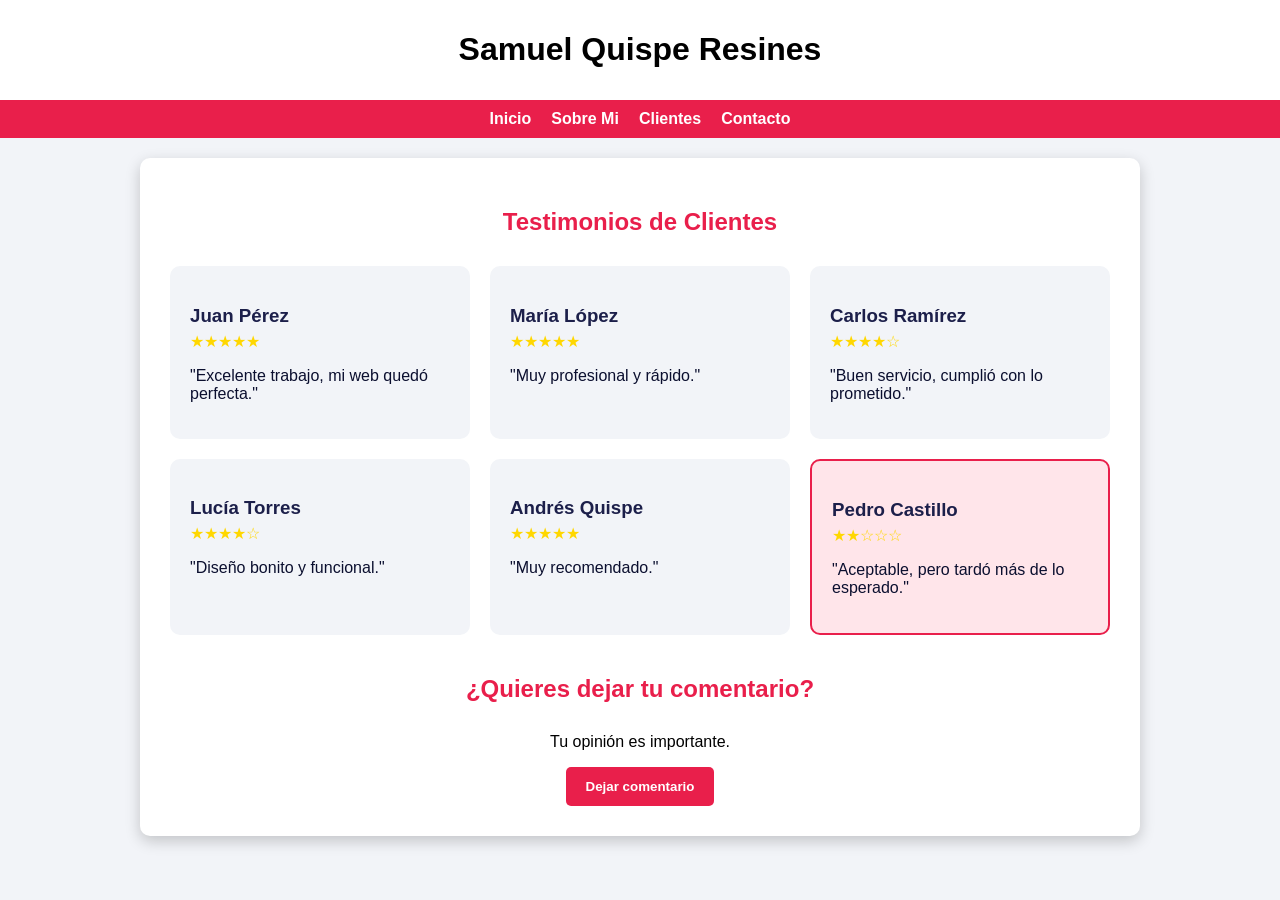
<file: clientes.html>
<!DOCTYPE html>
<html lang="es">
<head>
    <meta charset="UTF-8">
    <meta name="viewport" content="width=device-width, initial-scale=1.0">
    <title>Clientes</title>
    <link rel="stylesheet" href="CSS/stylecliente.css">
</head>
<body>

    <header>
        <h1>Samuel Quispe Resines</h1>
    </header>

    <nav>
        <a href="index.html">Inicio</a>
        <a href="sobremi.html">Sobre Mi</a>
        <a href="clientes.html">Clientes</a>
        <a href="contacto.html">Contacto</a>
    </nav>

    <main>

        <h2>Testimonios de Clientes</h2>

        <div class="contenedor-testimonios">

            <div class="testimonio">
                <h3>Juan Pérez</h3>
                <div class="estrellas">★★★★★</div>
                <p>"Excelente trabajo, mi web quedó perfecta."</p>
            </div>

            <div class="testimonio">
                <h3>María López</h3>
                <div class="estrellas">★★★★★</div>
                <p>"Muy profesional y rápido."</p>
            </div>

            <div class="testimonio">
                <h3>Carlos Ramírez</h3>
                <div class="estrellas">★★★★☆</div>
                <p>"Buen servicio, cumplió con lo prometido."</p>
            </div>

            <div class="testimonio">
                <h3>Lucía Torres</h3>
                <div class="estrellas">★★★★☆</div>
                <p>"Diseño bonito y funcional."</p>
            </div>

            <div class="testimonio">
                <h3>Andrés Quispe</h3>
                <div class="estrellas">★★★★★</div>
                <p>"Muy recomendado."</p>
            </div>

            <div class="testimonio negativo">
                <h3>Pedro Castillo</h3>
                <div class="estrellas">★★☆☆☆</div>
                <p>"Aceptable, pero tardó más de lo esperado."</p>
            </div>

        </div>

        <!-- BOTÓN -->
        <section class="dejar-comentario">
            <h2>¿Quieres dejar tu comentario?</h2>
            <p>Tu opinión es importante.</p>
            <button id="btnComentario">Dejar comentario</button>

            <!-- FORMULARIO -->
            <form class="formulario-comentario">
                <input type="text" placeholder="Tu nombre" required>

                <select required>
                    <option value="">Calificación</option>
                    <option>★★★★★</option>
                    <option>★★★★☆</option>
                    <option>★★★☆☆</option>
                    <option>★★☆☆☆</option>
                    <option>★☆☆☆☆</option>
                </select>

                <textarea placeholder="Escribe tu comentario..." required></textarea>

                <button type="submit">Enviar comentario</button>
            </form>
        </section>

    </main>

    <!-- JS -->
    <script>
        const boton = document.getElementById('btnComentario');
        const formulario = document.querySelector('.formulario-comentario');

        boton.addEventListener('click', () => {
            if (formulario.style.display === 'block') {
                formulario.style.display = 'none';
            } else {
                formulario.style.display = 'block';
            }
        });
    </script>

</body>
</html>
</file>
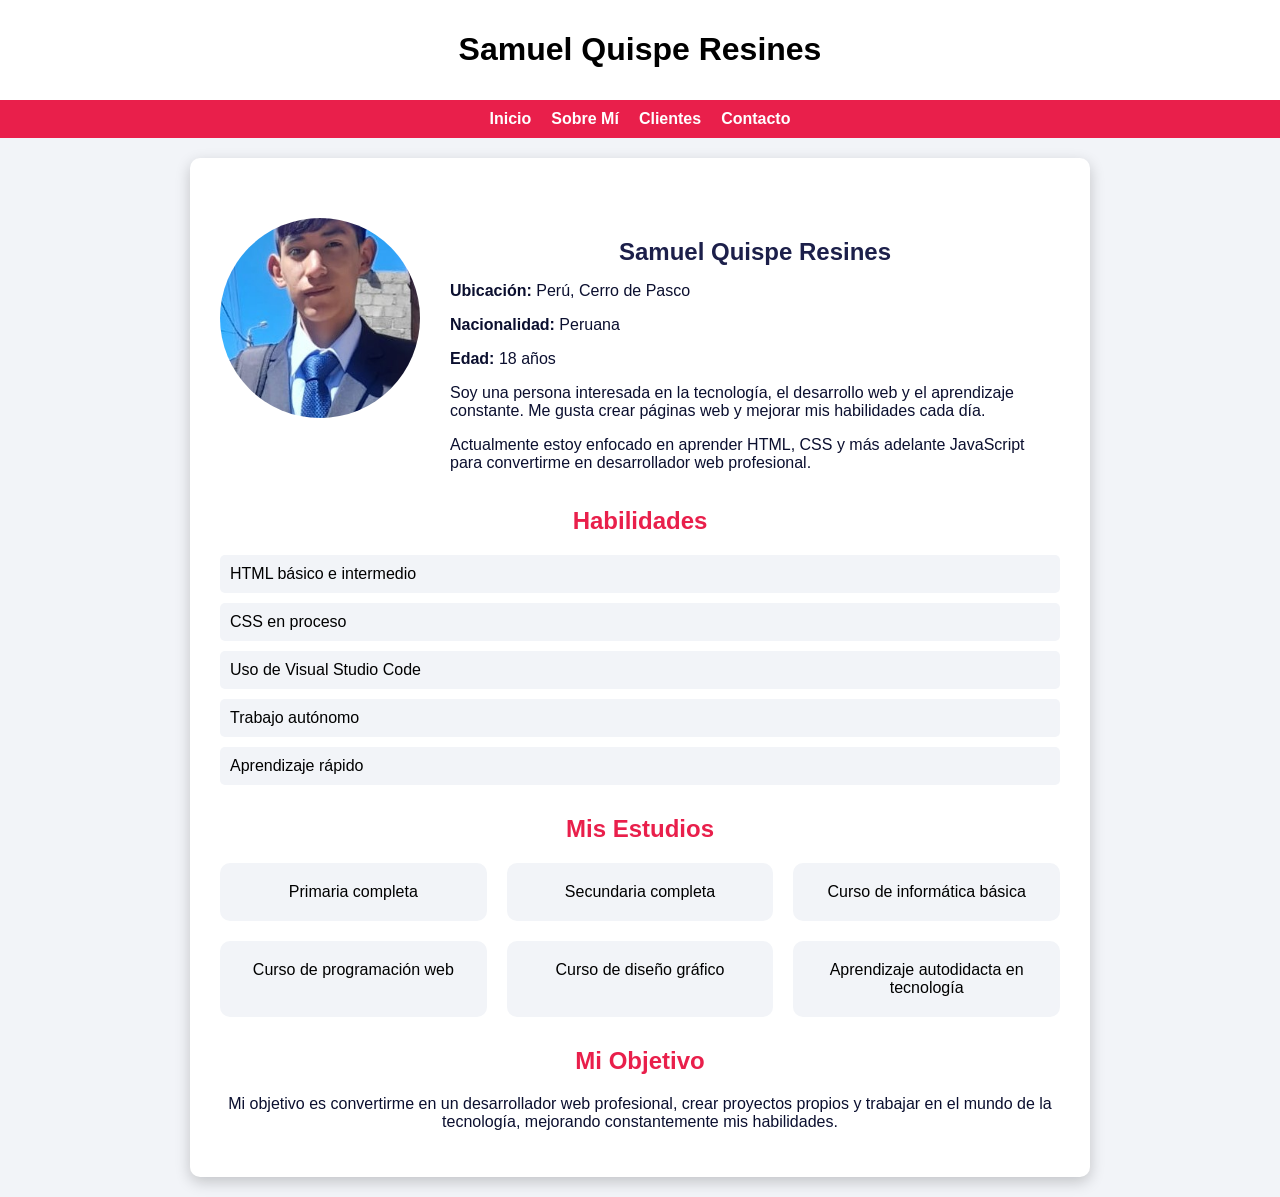
<file: sobremi.html>
<!DOCTYPE html>
<html lang="es">
<head>
    <meta charset="UTF-8">
    <meta name="viewport" content="width=device-width, initial-scale=1.0">
    <title>Sobre mí</title>
    <link rel="stylesheet" href="CSS/stylesobre.css">
</head>
<body>

    <!-- ENCABEZADO -->
    <header>
        <h1>Samuel Quispe Resines</h1>
    </header>

    <!-- NAVEGACIÓN -->
    <nav>
        <a href="index.html">Inicio</a>
        <a href="sobremi.html">Sobre Mí</a>
        <a href="clientes.html">Clientes</a>
        <a href="contacto.html">Contacto</a>
    </nav>

    <!-- CONTENIDO PRINCIPAL -->
    <main>

        <!-- PERFIL -->
        <section class="perfil">
            <div class="contenedor-perfil">

                <div class="foto">
                    <img src="img/perfil.jpg" alt="Foto de Samuel">
                </div>

                <div class="info">
                    <h2>Samuel Quispe Resines</h2>
                    <p><strong>Ubicación:</strong> Perú, Cerro de Pasco</p>
                    <p><strong>Nacionalidad:</strong> Peruana</p>
                    <p><strong>Edad:</strong> 18 años</p>

                    <p>
                        Soy una persona interesada en la tecnología, el desarrollo web y el aprendizaje constante.
                        Me gusta crear páginas web y mejorar mis habilidades cada día.
                    </p>

                    <p>
                        Actualmente estoy enfocado en aprender HTML, CSS y más adelante JavaScript
                        para convertirme en desarrollador web profesional.
                    </p>
                </div>

            </div>
        </section>

        <!-- HABILIDADES -->
        <section class="habilidades">
            <h2>Habilidades</h2>

            <ul>
                <li>HTML básico e intermedio</li>
                <li>CSS en proceso</li>
                <li>Uso de Visual Studio Code</li>
                <li>Trabajo autónomo</li>
                <li>Aprendizaje rápido</li>
            </ul>
        </section>

        <!-- ESTUDIOS -->
        <section class="estudios">
            <h2>Mis Estudios</h2>

            <div class="contenedor-estudios">
                <div class="card">Primaria completa</div>
                <div class="card">Secundaria completa</div>
                <div class="card">Curso de informática básica</div>
                <div class="card">Curso de programación web</div>
                <div class="card">Curso de diseño gráfico</div>
                <div class="card">Aprendizaje autodidacta en tecnología</div>
            </div>
        </section>

        <!-- OBJETIVO -->
        <section class="objetivo">
            <h2>Mi Objetivo</h2>
            <p>
                Mi objetivo es convertirme en un desarrollador web profesional,
                crear proyectos propios y trabajar en el mundo de la tecnología,
                mejorando constantemente mis habilidades.
            </p>
        </section>

    </main>

    <!-- BOTÓN SUBIR (AGREGADO 👇) -->
    <button id="btnTop" style="display:none;">⬆</button>

    <!-- SCRIPT (IMPORTANTE) -->
    <script src="JS/script.js"></script>

</body>
</html>
</file>
<file: CSS/stylecliente.css>
/* VARIABLES */
:root {
    --blanco: #ffffff;
    --oscuro: #0b0f2f;
    --primario: #1c1f4a;
    --secundario: #e91f4b;
    --gris: #3c3f58;
    --grisClaro: #f2f4f8;
}

/* RESET */
html {
    font-size: 62.5%;
    box-sizing: border-box;
}
*, *:before, *:after {
    box-sizing: inherit;
}

/* BODY */
body {
    font-size: 16px;
    font-family: Arial, Helvetica, sans-serif;
    background-color: var(--grisClaro);
    margin: 0;
}

/* HEADER */
header {
    text-align: center;
    background-color: var(--blanco);
    padding: 1rem;
    font-weight: bold;
}

/* NAV */
nav {
    background-color: var(--secundario);
    display: flex;
    justify-content: center;
    gap: 2rem;
    padding: 1rem;
}

nav a {
    color: var(--blanco);
    text-decoration: none;
    font-weight: bold;
}

nav a:hover {
    text-decoration: underline;
}

/* MAIN */
main {
    max-width: 1000px;
    margin: 2rem auto;
    background-color: var(--blanco);
    padding: 3rem;
    border-radius: 1rem;
    box-shadow: 0px 5px 15px rgba(0,0,0,0.2);
}

/* TITULO */
main h2 {
    text-align: center;
    color: var(--secundario);
    margin-bottom: 3rem;
}

/* GRID */
.contenedor-testimonios {
    display: grid;
    grid-template-columns: repeat(auto-fit, minmax(250px, 1fr));
    gap: 2rem;
}

/* TARJETAS */
.testimonio {
    background-color: var(--grisClaro);
    padding: 2rem;
    border-radius: 1rem;
    transition: 0.3s;
}

.testimonio:hover {
    transform: translateY(-8px);
    box-shadow: 0px 10px 20px rgba(0,0,0,0.15);
}

.testimonio h3 {
    color: var(--primario);
    margin-bottom: .5rem;
}

/* ESTRELLAS */
.estrellas {
    color: gold;
    margin-bottom: 1rem;
}

/* TEXTO */
.testimonio p {
    color: var(--oscuro);
}

/* NEGATIVO */
.testimonio.negativo {
    border: 2px solid var(--secundario);
    background-color: #ffe5ea;
}

/* BOTON */
.dejar-comentario {
    text-align: center;
    margin-top: 4rem;
}

.dejar-comentario button {
    background-color: var(--secundario);
    color: var(--blanco);
    border: none;
    padding: 1.2rem 2rem;
    border-radius: .5rem;
    cursor: pointer;
    font-weight: bold;
}

.dejar-comentario button:hover {
    background-color: var(--primario);
}

/* FORMULARIO */
.formulario-comentario {
    display: none;
    margin-top: 2rem;
    background-color: var(--gris);
    padding: 2rem;
    border-radius: 1rem;
}

.formulario-comentario input,
.formulario-comentario select,
.formulario-comentario textarea {
    width: 100%;
    margin-bottom: 1rem;
    padding: 1rem;
    border-radius: .5rem;
    border: none;
}

.formulario-comentario button {
    background-color: var(--secundario);
    color: white;
    border: none;
    padding: 1rem;
    width: 100%;
    border-radius: .5rem;
    cursor: pointer;
}
</file>
<file: CSS/stylesobre.css>
/* VARIABLES */
:root {
    --blanco: #ffffff;
    --oscuro: #0b0f2f;
    --primario: #1c1f4a;
    --secundario: #e91f4b;
    --gris: #3c3f58;
    --grisClaro: #f2f4f8;
}

/* RESET */
html {
    font-size: 62.5%;
    box-sizing: border-box;
}
*, *:before, *:after {
    box-sizing: inherit;
}

/* BODY */
body {
    font-size: 16px;
    font-family: Arial, Helvetica, sans-serif;
    background-color: var(--grisClaro);
    margin: 0;
}

/* HEADER */
header {
    text-align: center;
    background-color: var(--blanco);
    padding: 1rem;
    font-weight: bold;
}

/* NAV */
nav {
    background-color: var(--secundario);
    display: flex;
    justify-content: center;
    gap: 2rem;
    padding: 1rem;
}

nav a {
    color: var(--blanco);
    text-decoration: none;
    font-weight: bold;
}

nav a:hover {
    text-decoration: underline;
}

/* MAIN CONTENEDOR */
main {
    max-width: 900px;
    margin: 2rem auto;
    background-color: var(--blanco);
    padding: 3rem;
    border-radius: 1rem;
    box-shadow: 0px 5px 15px rgba(0,0,0,0.2);
}

/* PERFIL */
.contenedor-perfil {
    display: flex;
    align-items: flex-start; /* 🔥 FIX */
    gap: 3rem;
    flex-wrap: wrap;
}

/* FOTO */
.foto {
    flex: 0 0 auto;
}

.foto img {
    width: 200px;
    height: 200px;
    border-radius: 50%;
    object-fit: cover;
}

/* INFO */
.info {
    flex: 1;
}

.info h2 {
    color: var(--primario);
    margin-bottom: 1rem;
}

.info p {
    margin-bottom: .5rem;
    color: var(--oscuro);
}

/* SECCIONES */
section {
    margin-top: 3rem;
}

/* TITULOS */
section h2 {
    text-align: center;
    color: var(--secundario);
    margin-bottom: 2rem;
}

/* HABILIDADES */
.habilidades ul {
    list-style: none;
    padding: 0;
}

.habilidades li {
    background-color: var(--grisClaro);
    padding: 1rem;
    margin-bottom: 1rem;
    border-radius: .5rem;
}

/* ESTUDIOS GRID */
.contenedor-estudios {
    display: grid;
    grid-template-columns: repeat(auto-fit, minmax(200px, 1fr));
    gap: 2rem;
}

/* CARDS */
.card {
    background-color: var(--grisClaro);
    padding: 2rem;
    border-radius: 1rem;
    text-align: center;
}

/* OBJETIVO */
.objetivo p {
    text-align: center;
    color: var(--oscuro);
}

/* RESPONSIVE */
@media (max-width: 768px) {
    .contenedor-perfil {
        flex-direction: column;
        text-align: center;
    }
}

#btnTop {
    position: fixed;
    bottom: 30px;
    left: 30px; /* 👈 AQUÍ lo mandamos a la izquierda */
    
    background-color: #e63946;
    color: white;
    border: none;
    padding: 12px 16px;
    border-radius: 10px;
    cursor: pointer;
    
    display: none; /* oculto al inicio */
    
    box-shadow: 0 5px 15px rgba(0,0,0,0.3);
    transition: all 0.3s ease;
}

#btnTop:hover {
    background-color: #c1121f;
    transform: scale(1.1);
}
</file>
